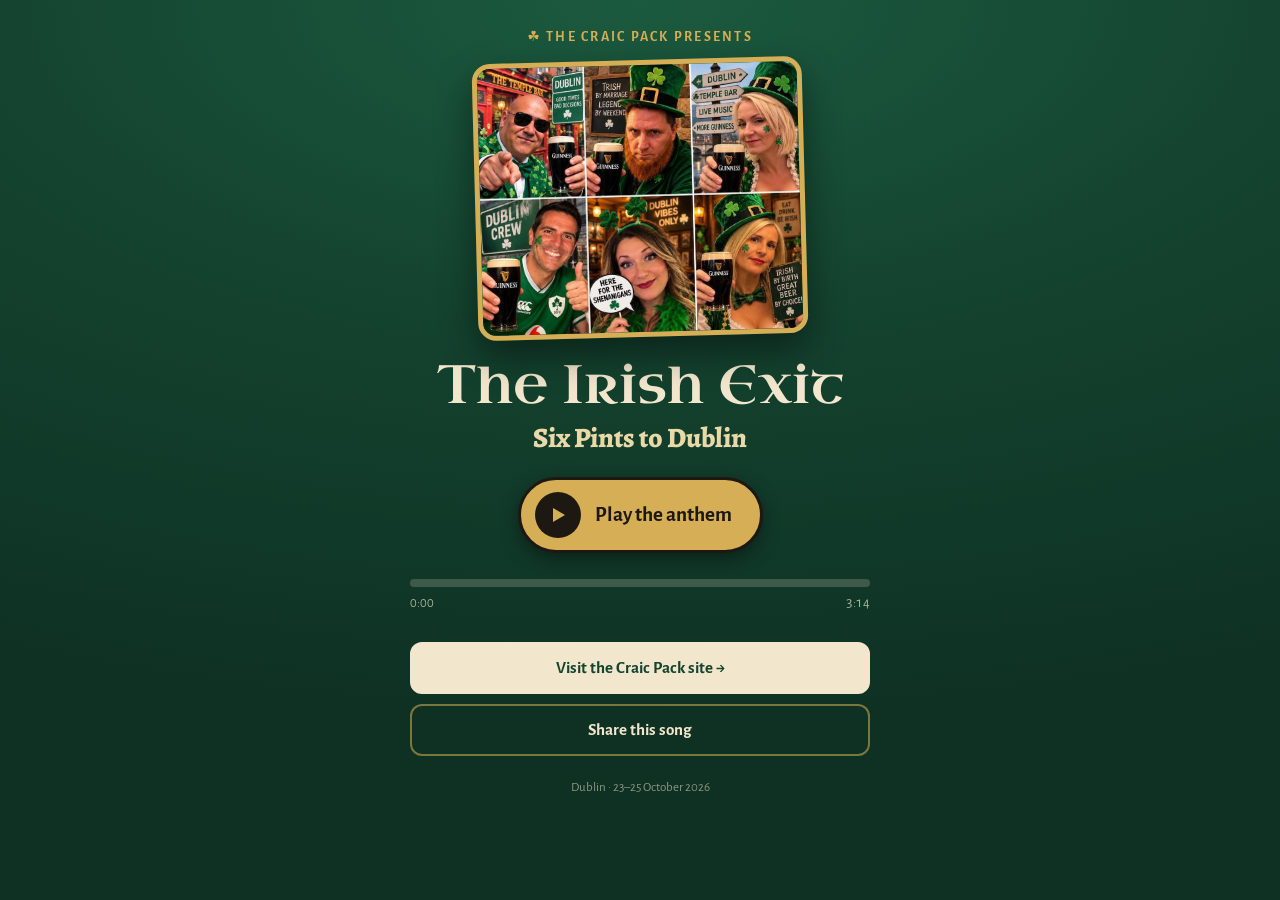
<file: anthem.html>
<!DOCTYPE html>
<html lang="en">
<head>
<meta charset="UTF-8">
<meta name="viewport" content="width=device-width, initial-scale=1, viewport-fit=cover">
<title>The Irish Exit — Six Pints to Dublin</title>
<link rel="apple-touch-icon" href="apple-touch-icon.png">
<link rel="icon" type="image/png" sizes="32x32" href="favicon-32.png">
<meta name="theme-color" content="#14432F">
<meta name="description" content="The Craic Pack's group anthem. Press play.">
<meta property="og:type" content="music.song">
<meta property="og:title" content="The Irish Exit — Six Pints to Dublin">
<meta property="og:description" content="The Craic Pack's group anthem. Press play.">
<meta property="og:url" content="https://seymonislam-sudo.github.io/dublin-2026/anthem.html">
<meta property="og:image" content="https://seymonislam-sudo.github.io/dublin-2026/anthem-preview.jpg">
<meta property="og:image:width" content="1200">
<meta property="og:image:height" content="630">
<meta property="og:image:alt" content="The Craic Pack in Irish fancy dress, with the title The Irish Exit">
<meta property="og:audio" content="https://seymonislam-sudo.github.io/dublin-2026/audio/group.mp3">
<meta property="og:audio:type" content="audio/mpeg">
<meta name="twitter:card" content="summary_large_image">
<meta name="twitter:image" content="https://seymonislam-sudo.github.io/dublin-2026/anthem-preview.jpg">
<link rel="preconnect" href="https://fonts.googleapis.com">
<link rel="preconnect" href="https://fonts.gstatic.com" crossorigin>
<link href="https://fonts.googleapis.com/css2?family=Uncial+Antiqua&family=Alegreya:wght@800&family=Alegreya+Sans:wght@500;700&display=swap" rel="stylesheet">
<style>
:root{--green:#14432F;--green-deep:#0E3123;--gold:#D6AE55;--cream:#F2E7CD;--ink:#1E1812;--soft:#E9D9A8}
*{box-sizing:border-box}
html,body{margin:0}
body{min-height:100vh;min-height:100svh;background:radial-gradient(120% 80% at 50% 0%,#1B5A3F 0%,var(--green) 45%,var(--green-deep) 100%);color:var(--cream);font-family:'Alegreya Sans',system-ui,sans-serif;display:flex;justify-content:center;padding:28px 16px calc(28px + env(safe-area-inset-bottom))}
main{width:100%;max-width:460px;text-align:center;display:flex;flex-direction:column;align-items:center}
.k{font-weight:700;font-size:14px;letter-spacing:.16em;text-transform:uppercase;color:var(--gold);margin:0 0 14px}
.photo{width:min(100%,330px);height:auto;border-radius:18px;border:5px solid var(--gold);display:block;box-shadow:0 16px 36px rgba(0,0,0,.45);transform:rotate(-1.5deg)}
h1{font-family:'Uncial Antiqua',Georgia,serif;font-weight:400;font-size:clamp(38px,11vw,54px);line-height:1;margin:22px 0 6px}
h2{font-family:'Alegreya',Georgia,serif;font-weight:800;font-size:clamp(22px,6.4vw,28px);margin:0 0 20px;color:var(--soft)}
.play{display:inline-flex;align-items:center;gap:14px;border:3px solid var(--ink);background:var(--gold);color:var(--ink);border-radius:999px;padding:12px 28px 12px 14px;font:700 21px 'Alegreya Sans',sans-serif;cursor:pointer;box-shadow:0 6px 18px rgba(0,0,0,.4);animation:pulse 2.2s ease-in-out infinite}
.play .ic{width:46px;height:46px;border-radius:50%;background:var(--ink);color:var(--gold);display:grid;place-items:center}
.play svg{width:20px;height:20px;fill:currentColor}
.play.on{background:var(--cream);animation:none}
.play:focus-visible{outline:3px solid var(--cream);outline-offset:4px}
@keyframes pulse{0%,100%{box-shadow:0 6px 18px rgba(0,0,0,.4),0 0 0 0 rgba(214,174,85,.6)}50%{box-shadow:0 6px 18px rgba(0,0,0,.4),0 0 0 14px rgba(214,174,85,0)}}
@media (prefers-reduced-motion:reduce){.play{animation:none}}
.prog{width:100%;margin:26px 0 4px}
.bar{position:relative;height:8px;border-radius:99px;background:rgba(242,231,205,.2);cursor:pointer;touch-action:none}
.bar i{position:absolute;inset:0 auto 0 0;width:0;border-radius:99px;background:var(--gold)}
.times{display:flex;justify-content:space-between;font-size:14px;color:rgba(242,231,205,.7);margin-top:8px;font-variant-numeric:tabular-nums}
.links{display:flex;flex-direction:column;gap:10px;width:100%;margin-top:26px}
.links a,.links button{display:block;width:100%;font:700 17px 'Alegreya Sans',sans-serif;padding:14px;border-radius:12px;text-decoration:none;cursor:pointer;border:2px solid rgba(214,174,85,.55);background:transparent;color:var(--cream)}
.links a.main{background:var(--cream);color:var(--green);border-color:var(--cream)}
.links a:focus-visible,.links button:focus-visible{outline:3px solid var(--gold);outline-offset:2px}
.foot{margin-top:24px;font-size:13px;color:rgba(242,231,205,.55)}
</style>
</head>
<body>
<main>
  <div class="k">☘ The Craic Pack presents</div>
  <img class="photo" src="anthem-group.jpg" alt="The Craic Pack: six friends in Irish fancy dress, pints in hand" width="900" height="750">
  <h1>The Irish Exit</h1>
  <h2>Six Pints to Dublin</h2>
  <button class="play" id="play" type="button" aria-label="Play the anthem"><span class="ic" aria-hidden="true"><svg id="ico" viewBox="0 0 20 20"><path d="M5 3l12 7-12 7z"/></svg></span><span id="lbl">Play the anthem</span></button>
  <div class="prog">
    <div class="bar" id="bar" role="slider" aria-label="Song position" aria-valuemin="0" aria-valuemax="100" aria-valuenow="0" tabindex="0"><i id="fill"></i></div>
    <div class="times"><span id="cur">0:00</span><span id="dur">–:––</span></div>
  </div>
  <div class="links">
    <a class="main" href="./">Visit the Craic Pack site →</a>
    <button type="button" id="share">Share this song</button>
  </div>
  <div class="foot">Dublin · 23–25 October 2026</div>
</main>
<audio id="a" src="audio/group.mp3" preload="metadata"></audio>
<script>
(function(){
  var a=document.getElementById('a'),btn=document.getElementById('play'),lbl=document.getElementById('lbl'),ico=document.getElementById('ico'),
      bar=document.getElementById('bar'),fill=document.getElementById('fill'),cur=document.getElementById('cur'),dur=document.getElementById('dur');
  var PLAY='<path d="M5 3l12 7-12 7z"/>',PAUSE='<path d="M4 3h4v14H4zM12 3h4v14h-4z"/>';
  function t(s){if(!isFinite(s))return '–:––';s=Math.floor(s);return Math.floor(s/60)+':'+String(s%60).padStart(2,'0');}
  function paint(){var on=!a.paused;btn.classList.toggle('on',on);ico.innerHTML=on?PAUSE:PLAY;lbl.textContent=on?'Pause':(a.currentTime>0&&!a.ended?'Keep playing':'Play the anthem');btn.setAttribute('aria-label',on?'Pause the anthem':'Play the anthem');}
  function prog(){var p=a.duration?a.currentTime/a.duration*100:0;fill.style.width=p+'%';bar.setAttribute('aria-valuenow',Math.round(p));cur.textContent=t(a.currentTime);}
  btn.addEventListener('click',function(){if(a.paused)a.play().catch(paint);else a.pause();});
  ['play','pause','ended'].forEach(function(e){a.addEventListener(e,paint);});
  a.addEventListener('ended',function(){a.currentTime=0;prog();});
  a.addEventListener('timeupdate',prog);
  a.addEventListener('loadedmetadata',function(){dur.textContent=t(a.duration);});
  function seek(x){var r=bar.getBoundingClientRect();if(a.duration)a.currentTime=Math.max(0,Math.min(1,(x-r.left)/r.width))*a.duration;prog();}
  bar.addEventListener('pointerdown',function(e){seek(e.clientX);bar.setPointerCapture(e.pointerId);});
  bar.addEventListener('pointermove',function(e){if(bar.hasPointerCapture(e.pointerId))seek(e.clientX);});
  bar.addEventListener('keydown',function(e){if(!a.duration)return;if(e.key==='ArrowRight')a.currentTime=Math.min(a.duration,a.currentTime+5);else if(e.key==='ArrowLeft')a.currentTime=Math.max(0,a.currentTime-5);else return;e.preventDefault();prog();});
  var sh=document.getElementById('share'),url='https://seymonislam-sudo.github.io/dublin-2026/anthem.html';
  sh.addEventListener('click',function(){
    var d={title:'The Irish Exit — Six Pints to Dublin',text:'The Craic Pack anthem ☘🍺',url:url};
    if(navigator.share){navigator.share(d).catch(function(){});return;}
    (navigator.clipboard?navigator.clipboard.writeText(url):Promise.reject()).then(function(){sh.textContent='Link copied ✓';setTimeout(function(){sh.textContent='Share this song';},2000);},function(){prompt('Copy this link:',url);});
  });
})();
</script>
</body>
</html>
</file>
